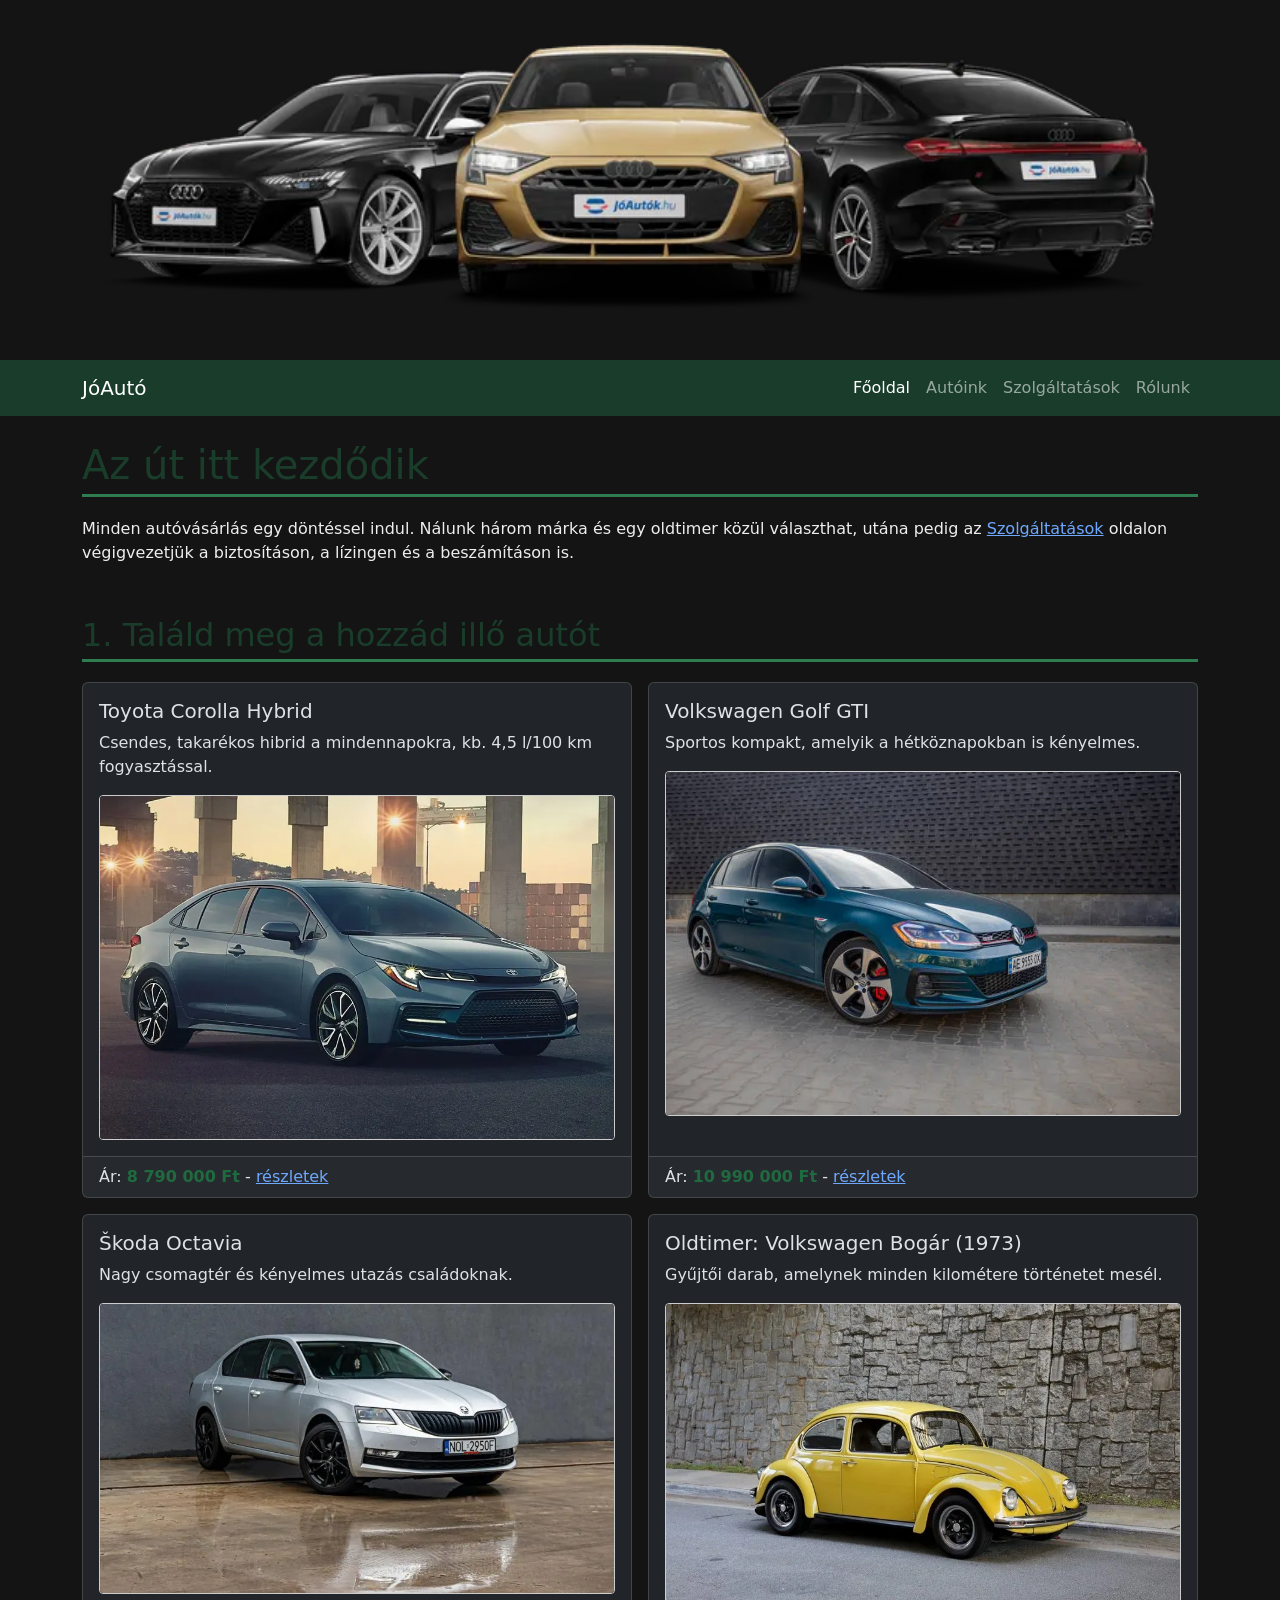
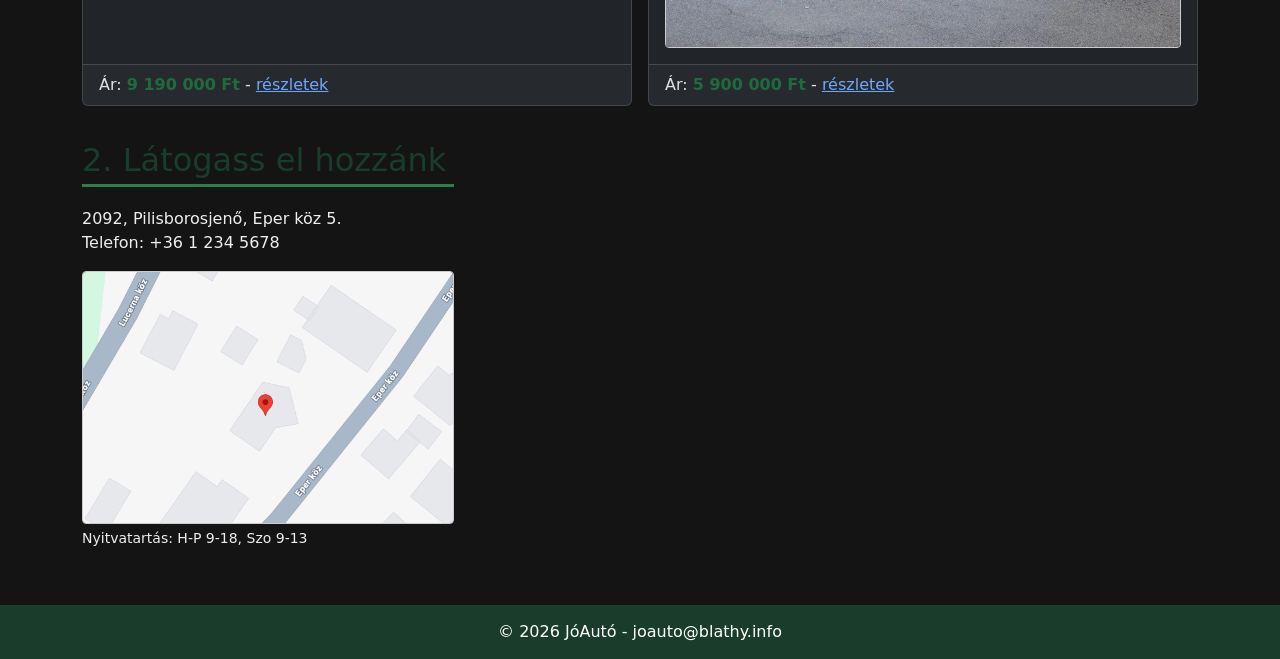
<file: index.html>
<!DOCTYPE html>
<html lang="hu" data-bs-theme="dark">
<head>
  <meta charset="UTF-8">
  <meta name="viewport" content="width=device-width, initial-scale=1">
  <meta name="description" content="JóAutó autókereskedés: Toyota, Volkswagen, Škoda és egy oldtimer. Műszaki adatok, árak, biztosítás, lízing, beszámítás és környezetbarát közlekedés.">
  <meta name="keywords" content="autókereskedés, használt autó, oldtimer, lízing, biztosítás, beszámítás, hibrid, környezetbarát">
  <meta name="author" content="Gálik Dávid - Castillo Marques Sebastian - Sándor Krisztián">
  <title>JóAutó - Autókereskedés</title>
  <link href="https://cdn.jsdelivr.net/npm/bootstrap@5.3.3/dist/css/bootstrap.min.css" rel="stylesheet">
  <link href="css/style.css" rel="stylesheet">
</head>
<body>


  <header>
    <img src="img/joauto.webp" class="hero-kep mx-auto" alt="JóAutó - az út itt kezdődik">
    <nav class="navbar navbar-expand-md navbar-dark navbar-jo">
      <div class="container">
        <a class="navbar-brand" href="index.html">JóAutó</a>
        <button class="navbar-toggler" type="button" data-bs-toggle="collapse" data-bs-target="#menu" aria-label="Menü">
          <span class="navbar-toggler-icon"></span>
        </button>
        <div class="collapse navbar-collapse" id="menu">
          <ul class="navbar-nav ms-auto">
            <li class="nav-item"><a class="nav-link active" href="index.html">Főoldal</a></li>
            <li class="nav-item"><a class="nav-link" href="oldalak/autok.html">Autóink</a></li>
            <li class="nav-item"><a class="nav-link" href="oldalak/szolgaltatasok.html">Szolgáltatások</a></li>
            <li class="nav-item"><a class="nav-link" href="oldalak/informacio.html">Rólunk</a></li>
          </ul>
        </div>
      </div>
    </nav>
  </header>

  <main class="container">

    <section class="szekcio">
      <h1 class="cim">Az út itt kezdődik</h1>
      <p class="bevezeto">Minden autóvásárlás egy döntéssel indul. Nálunk három márka és egy oldtimer közül választhat, utána pedig az <a href="oldalak/szolgaltatasok.html">Szolgáltatások</a> oldalon végigvezetjük a biztosításon, a lízingen és a beszámításon is.</p>
    </section>


    <section class="szekcio">
      <h2 class="cim">1. Találd meg a hozzád illő autót</h2>
      <div class="row g-3">

        <div class="col-12 col-md-6">
          <div class="card h-100">
            <div class="card-body">
              <h3 class="h5 card-title">Toyota Corolla Hybrid</h3>
              <p class="card-text">Csendes, takarékos hibrid a mindennapokra, kb. 4,5 l/100 km fogyasztással.</p>
              <img src="img/toyota.webp" class="kep foto" alt="Toyota Corolla Hybrid">
            </div>
            <div class="card-footer">Ár: <span class="ar">8 790 000 Ft</span> - <a href="oldalak/autok.html#toyota">részletek</a></div>
          </div>
        </div>

        <div class="col-12 col-md-6">
          <div class="card h-100">
            <div class="card-body">
              <h3 class="h5 card-title">Volkswagen Golf GTI</h3>
              <p class="card-text">Sportos kompakt, amelyik a hétköznapokban is kényelmes.</p>
              <img src="img/vw.webp" class="kep foto" alt="Volkswagen Golf GTI">
            </div>
            <div class="card-footer">Ár: <span class="ar">10 990 000 Ft</span> - <a href="oldalak/autok.html#vw">részletek</a></div>
          </div>
        </div>

        <div class="col-12 col-md-6">
          <div class="card h-100">
            <div class="card-body">
              <h3 class="h5 card-title">Škoda Octavia</h3>
              <p class="card-text">Nagy csomagtér és kényelmes utazás családoknak.</p>
              <img src="img/skoda.png" class="kep foto" alt="Škoda Octavia">
            </div>
            <div class="card-footer">Ár: <span class="ar">9 190 000 Ft</span> - <a href="oldalak/autok.html#skoda">részletek</a></div>
          </div>
        </div>

        <div class="col-12 col-md-6">
          <div class="card h-100">
            <div class="card-body">
              <h3 class="h5 card-title">Oldtimer: Volkswagen Bogár (1973)</h3>
              <p class="card-text">Gyűjtői darab, amelynek minden kilométere történetet mesél.</p>
              <img src="img/oldtimer.webp" class="kep foto" alt="Volkswagen Bogár oldtimer, 1973">
            </div>
            <div class="card-footer">Ár: <span class="ar">5 900 000 Ft</span> - <a href="oldalak/autok.html#oldtimer">részletek</a></div>
          </div>
        </div>

      </div>
    </section>
    
    <section class="szekcio">

        <div class="col-12 col-lg-4">
          <h2 class="cim">2. Látogass el hozzánk</h2>
          <p>2092, Pilisborosjenő, Eper köz 5.<br>Telefon: +36 1 234 5678</p>
          <img src="img/eper utca.png" class="kep" alt="Térkép a telephelyről">
          <p class="small mt-1 bevezeto">Nyitvatartás: H-P 9-18, Szo 9-13</p>
        </div>

      </div>
    </section>

  </main>

  <footer class="lablec">
    <div class="container">
      <p class="mb-0">&copy; 2026 JóAutó - joauto@blathy.info</p>
    </div>
  </footer>

  <script src="https://cdn.jsdelivr.net/npm/bootstrap@5.3.3/dist/js/bootstrap.bundle.min.js"></script>
</body>
</html>
</file>
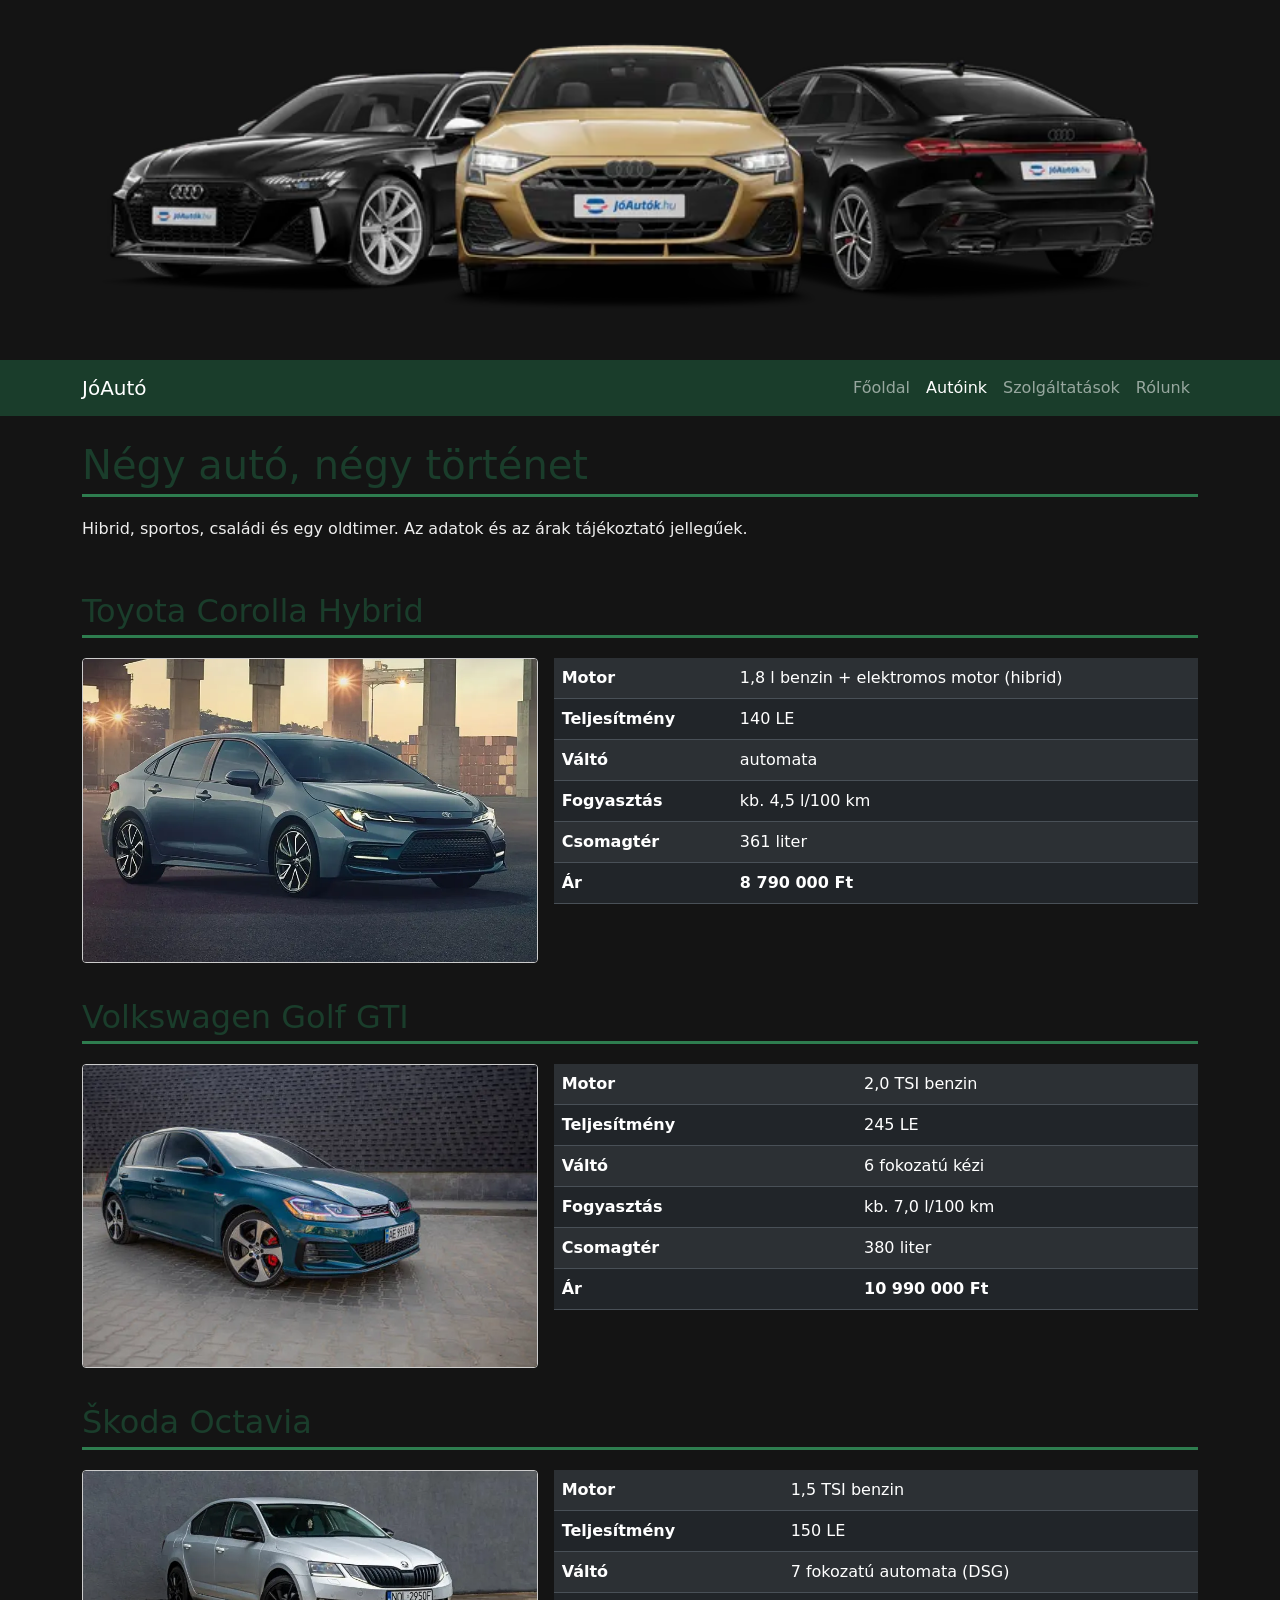
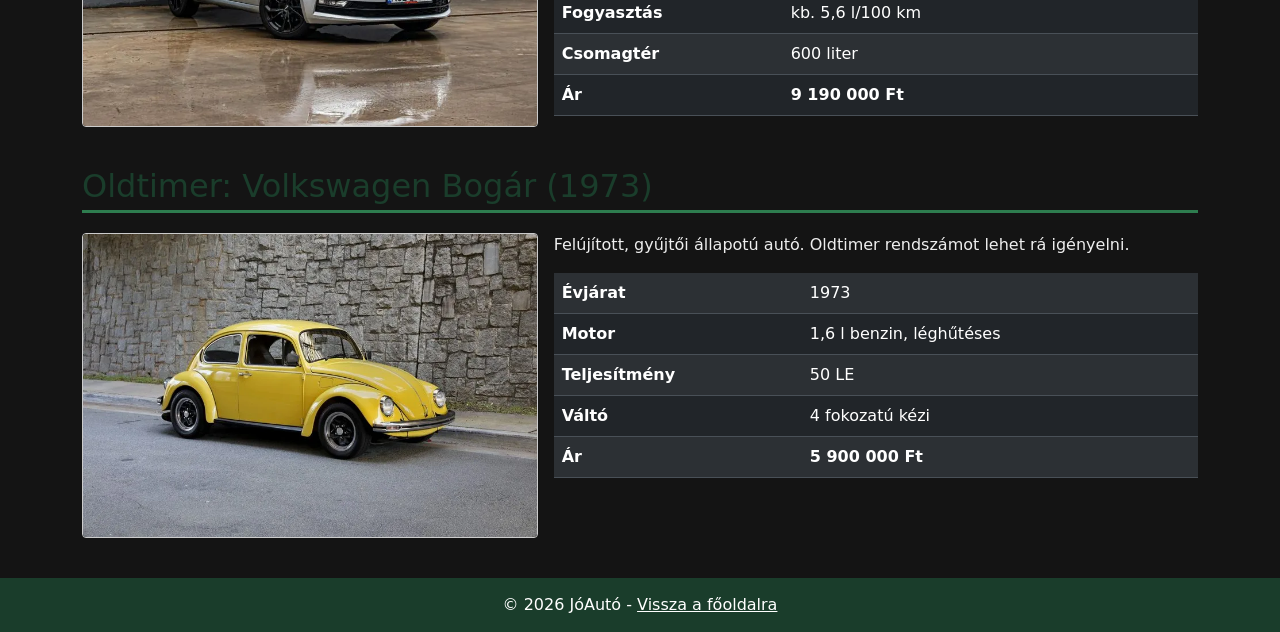
<file: oldalak/autok.html>
<!DOCTYPE html>
<html lang="hu" data-bs-theme="dark">
<head>
  <meta charset="UTF-8">
  <meta name="viewport" content="width=device-width, initial-scale=1">
  <meta name="description" content="JóAutó autóink: Toyota Corolla Hybrid, Volkswagen Golf GTI, Škoda Octavia és egy 1973-as Volkswagen Bogár oldtimer műszaki adatai és árai.">
  <meta name="keywords" content="Toyota, Volkswagen, Škoda, oldtimer, Golf GTI, műszaki adatok, autó árak">
  <meta name="author" content="Gálik Dávid - Castillo Marques Sebastian - Sándor Krisztián">
  <title>JóAutó - Autóink</title>
  <link href="https://cdn.jsdelivr.net/npm/bootstrap@5.3.3/dist/css/bootstrap.min.css" rel="stylesheet">
  <link href="../css/style.css" rel="stylesheet">
</head>
<body>

  <header>
    <img src="../img/joauto.webp" class="hero-kep" alt="JóAutó - az út itt kezdődik">
    <nav class="navbar navbar-expand-md navbar-dark navbar-jo">
      <div class="container">
        <a class="navbar-brand" href="../index.html">JóAutó</a>
        <button class="navbar-toggler" type="button" data-bs-toggle="collapse" data-bs-target="#menu" aria-label="Menü">
          <span class="navbar-toggler-icon"></span>
        </button>
        <div class="collapse navbar-collapse" id="menu">
          <ul class="navbar-nav ms-auto">
            <li class="nav-item"><a class="nav-link" href="../index.html">Főoldal</a></li>
            <li class="nav-item"><a class="nav-link active" href="autok.html">Autóink</a></li>
            <li class="nav-item"><a class="nav-link" href="szolgaltatasok.html">Szolgáltatások</a></li>
            <li class="nav-item"><a class="nav-link" href="informacio.html">Rólunk</a></li>
          </ul>
        </div>
      </div>
    </nav>
  </header>

  <main class="container">

    <section class="szekcio">
      <h1 class="cim">Négy autó, négy történet</h1>
      <p class="bevezeto">Hibrid, sportos, családi és egy oldtimer. Az adatok és az árak tájékoztató jellegűek.</p>
    </section>

    <!-- Toyota -->
    <section class="szekcio" id="toyota">
      <h2 class="cim">Toyota Corolla Hybrid</h2>
      <div class="row g-3">
        <div class="col-12 col-md-5">
          <img src="../img/toyota.webp" class="kep foto" alt="Toyota Corolla Hybrid">
        </div>
        <div class="col-12 col-md-7">
          <div class="table-responsive">
            <table class="table table-striped">
              <tbody>
                <tr><th>Motor</th><td>1,8 l benzin + elektromos motor (hibrid)</td></tr>
                <tr><th>Teljesítmény</th><td>140 LE</td></tr>
                <tr><th>Váltó</th><td>automata</td></tr>
                <tr><th>Fogyasztás</th><td>kb. 4,5 l/100 km</td></tr>
                <tr><th>Csomagtér</th><td>361 liter</td></tr>
                <tr><th>Ár</th><td class="ar">8 790 000 Ft</td></tr>
              </tbody>
            </table>
          </div>
        </div>
      </div>
    </section>

    <!-- Volkswagen -->
    <section class="szekcio" id="vw">
      <h2 class="cim">Volkswagen Golf GTI</h2>
      <div class="row g-3">
        <div class="col-12 col-md-5">
          <img src="../img/vw.webp" class="kep foto" alt="Volkswagen Golf GTI">
        </div>
        <div class="col-12 col-md-7">
          <div class="table-responsive">
            <table class="table table-striped">
              <tbody>
                <tr><th>Motor</th><td>2,0 TSI benzin</td></tr>
                <tr><th>Teljesítmény</th><td>245 LE</td></tr>
                <tr><th>Váltó</th><td>6 fokozatú kézi</td></tr>
                <tr><th>Fogyasztás</th><td>kb. 7,0 l/100 km</td></tr>
                <tr><th>Csomagtér</th><td>380 liter</td></tr>
                <tr><th>Ár</th><td class="ar">10 990 000 Ft</td></tr>
              </tbody>
            </table>
          </div>
        </div>
      </div>
    </section>

    <!-- Skoda -->
    <section class="szekcio" id="skoda">
      <h2 class="cim">Škoda Octavia</h2>
      <div class="row g-3">
        <div class="col-12 col-md-5">
          <img src="../img/skoda.png" class="kep foto" alt="Škoda Octavia">
        </div>
        <div class="col-12 col-md-7">
          <div class="table-responsive">
            <table class="table table-striped">
              <tbody>
                <tr><th>Motor</th><td>1,5 TSI benzin</td></tr>
                <tr><th>Teljesítmény</th><td>150 LE</td></tr>
                <tr><th>Váltó</th><td>7 fokozatú automata (DSG)</td></tr>
                <tr><th>Fogyasztás</th><td>kb. 5,6 l/100 km</td></tr>
                <tr><th>Csomagtér</th><td>600 liter</td></tr>
                <tr><th>Ár</th><td class="ar">9 190 000 Ft</td></tr>
              </tbody>
            </table>
          </div>
        </div>
      </div>
    </section>

    <!-- Oldtimer -->
    <section class="szekcio" id="oldtimer">
      <h2 class="cim">Oldtimer: Volkswagen Bogár (1973)</h2>
      <div class="row g-3">
        <div class="col-12 col-md-5">
          <img src="../img/oldtimer.webp" class="kep foto" alt="Volkswagen Bogár oldtimer, 1973">
        </div>
        <div class="col-12 col-md-7">
          <p>Felújított, gyűjtői állapotú autó. Oldtimer rendszámot lehet rá igényelni.</p>
          <div class="table-responsive">
            <table class="table table-striped">
              <tbody>
                <tr><th>Évjárat</th><td>1973</td></tr>
                <tr><th>Motor</th><td>1,6 l benzin, léghűtéses</td></tr>
                <tr><th>Teljesítmény</th><td>50 LE</td></tr>
                <tr><th>Váltó</th><td>4 fokozatú kézi</td></tr>
                <tr><th>Ár</th><td class="ar">5 900 000 Ft</td></tr>
              </tbody>
            </table>
          </div>
        </div>
      </div>
    </section>

  </main>

  <footer class="lablec">
    <div class="container">
      <p class="mb-0">&copy; 2026 JóAutó - <a href="../index.html">Vissza a főoldalra</a></p>
    </div>
  </footer>

  <script src="https://cdn.jsdelivr.net/npm/bootstrap@5.3.3/dist/js/bootstrap.bundle.min.js"></script>
</body>
</html>
</file>
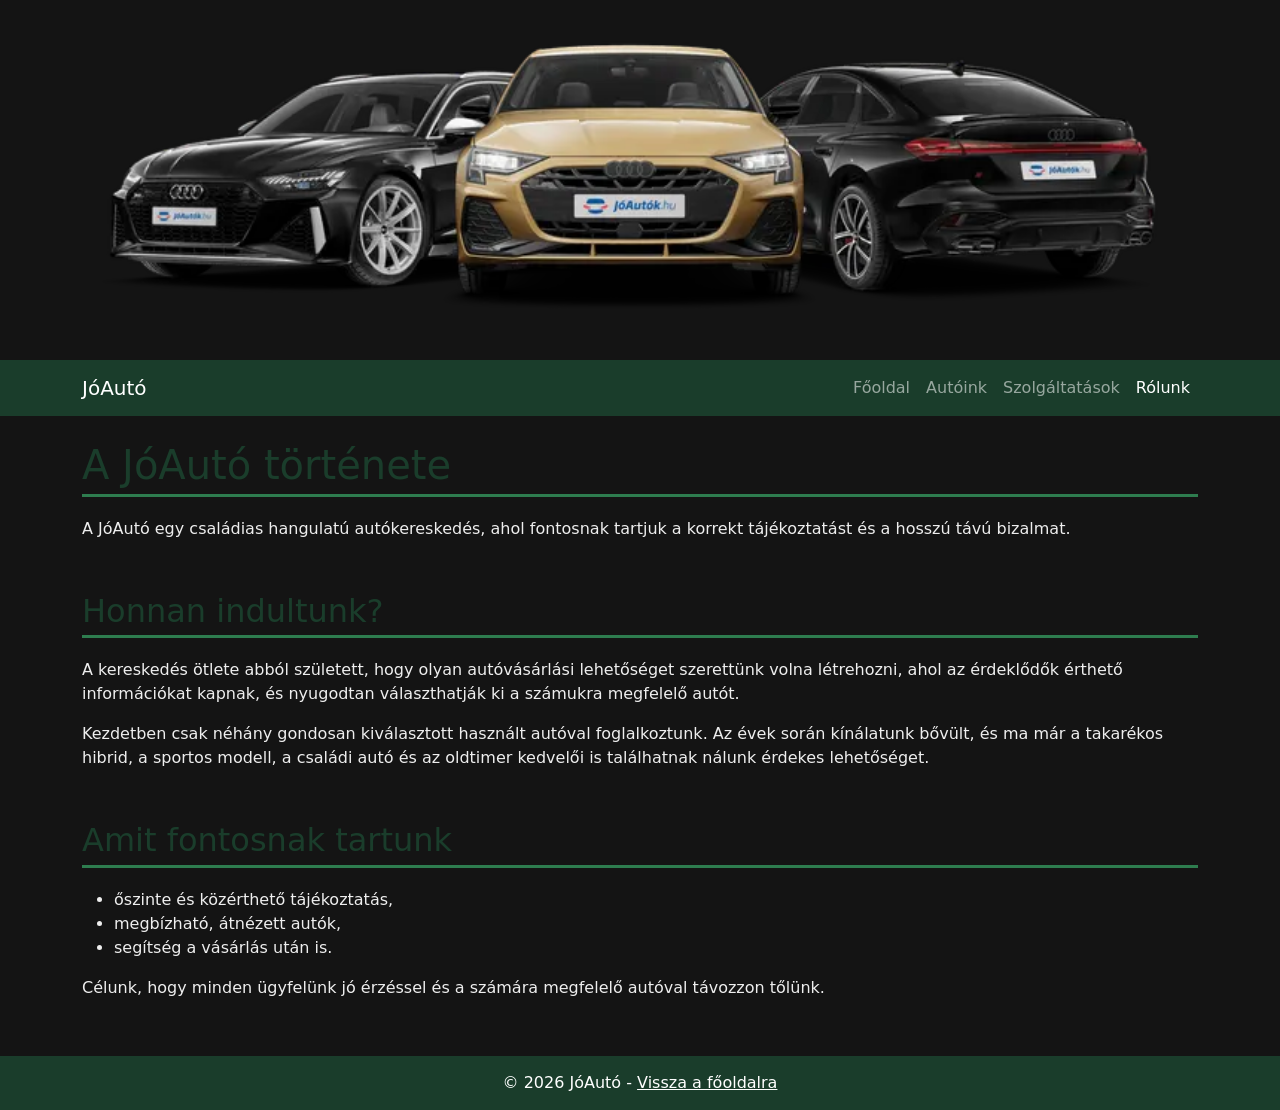
<file: oldalak/informacio.html>
<!DOCTYPE html>
<html lang="hu" data-bs-theme="dark">
<head>
  <meta charset="UTF-8">
  <meta name="viewport" content="width=device-width, initial-scale=1">
  <meta name="description" content="A JóAutó autókereskedés rövid története és bemutatkozása.">
  <meta name="keywords" content="JóAutó, autókereskedés, cégtörténet">
  <meta name="author" content="Gálik Dávid - Castillo Marques Sebastian - Sándor Krisztián">
  <title>JóAutó - Rólunk</title>
  <link href="https://cdn.jsdelivr.net/npm/bootstrap@5.3.3/dist/css/bootstrap.min.css" rel="stylesheet">
  <link href="../css/style.css" rel="stylesheet">
</head>
<body>

  <header>
    <img src="../img/joauto.webp" class="hero-kep" alt="JóAutó autókereskedés">
    <nav class="navbar navbar-expand-md navbar-dark navbar-jo">
      <div class="container">
        <a class="navbar-brand" href="../index.html">JóAutó</a>
        <button class="navbar-toggler" type="button" data-bs-toggle="collapse" data-bs-target="#menu" aria-label="Menü">
          <span class="navbar-toggler-icon"></span>
        </button>
        <div class="collapse navbar-collapse" id="menu">
          <ul class="navbar-nav ms-auto">
            <li class="nav-item"><a class="nav-link" href="../index.html">Főoldal</a></li>
            <li class="nav-item"><a class="nav-link" href="autok.html">Autóink</a></li>
            <li class="nav-item"><a class="nav-link" href="szolgaltatasok.html">Szolgáltatások</a></li>
            <li class="nav-item"><a class="nav-link active" href="informacio.html">Rólunk</a></li>
          </ul>
        </div>
      </div>
    </nav>
  </header>

  <main class="container">
    <section class="szekcio">
      <h1 class="cim">A JóAutó története</h1>
      <p class="bevezeto">A JóAutó egy családias hangulatú autókereskedés, ahol fontosnak tartjuk a korrekt tájékoztatást és a hosszú távú bizalmat.</p>
    </section>

    <section class="szekcio">
      <h2 class="cim">Honnan indultunk?</h2>
      <p>A kereskedés ötlete abból született, hogy olyan autóvásárlási lehetőséget szerettünk volna létrehozni, ahol az érdeklődők érthető információkat kapnak, és nyugodtan választhatják ki a számukra megfelelő autót.</p>
      <p>Kezdetben csak néhány gondosan kiválasztott használt autóval foglalkoztunk. Az évek során kínálatunk bővült, és ma már a takarékos hibrid, a sportos modell, a családi autó és az oldtimer kedvelői is találhatnak nálunk érdekes lehetőséget.</p>
    </section>

    <section class="szekcio">
      <h2 class="cim">Amit fontosnak tartunk</h2>
      <ul>
        <li>őszinte és közérthető tájékoztatás,</li>
        <li>megbízható, átnézett autók,</li>
        <li>segítség a vásárlás után is.</li>
      </ul>
      <p>Célunk, hogy minden ügyfelünk jó érzéssel és a számára megfelelő autóval távozzon tőlünk.</p>
    </section>
  </main>

  <footer class="lablec">
    <div class="container">
      <p class="mb-0">&copy; 2026 JóAutó - <a href="../index.html">Vissza a főoldalra</a></p>
    </div>
  </footer>

  <script src="https://cdn.jsdelivr.net/npm/bootstrap@5.3.3/dist/js/bootstrap.bundle.min.js"></script>
</body>
</html>
</file>
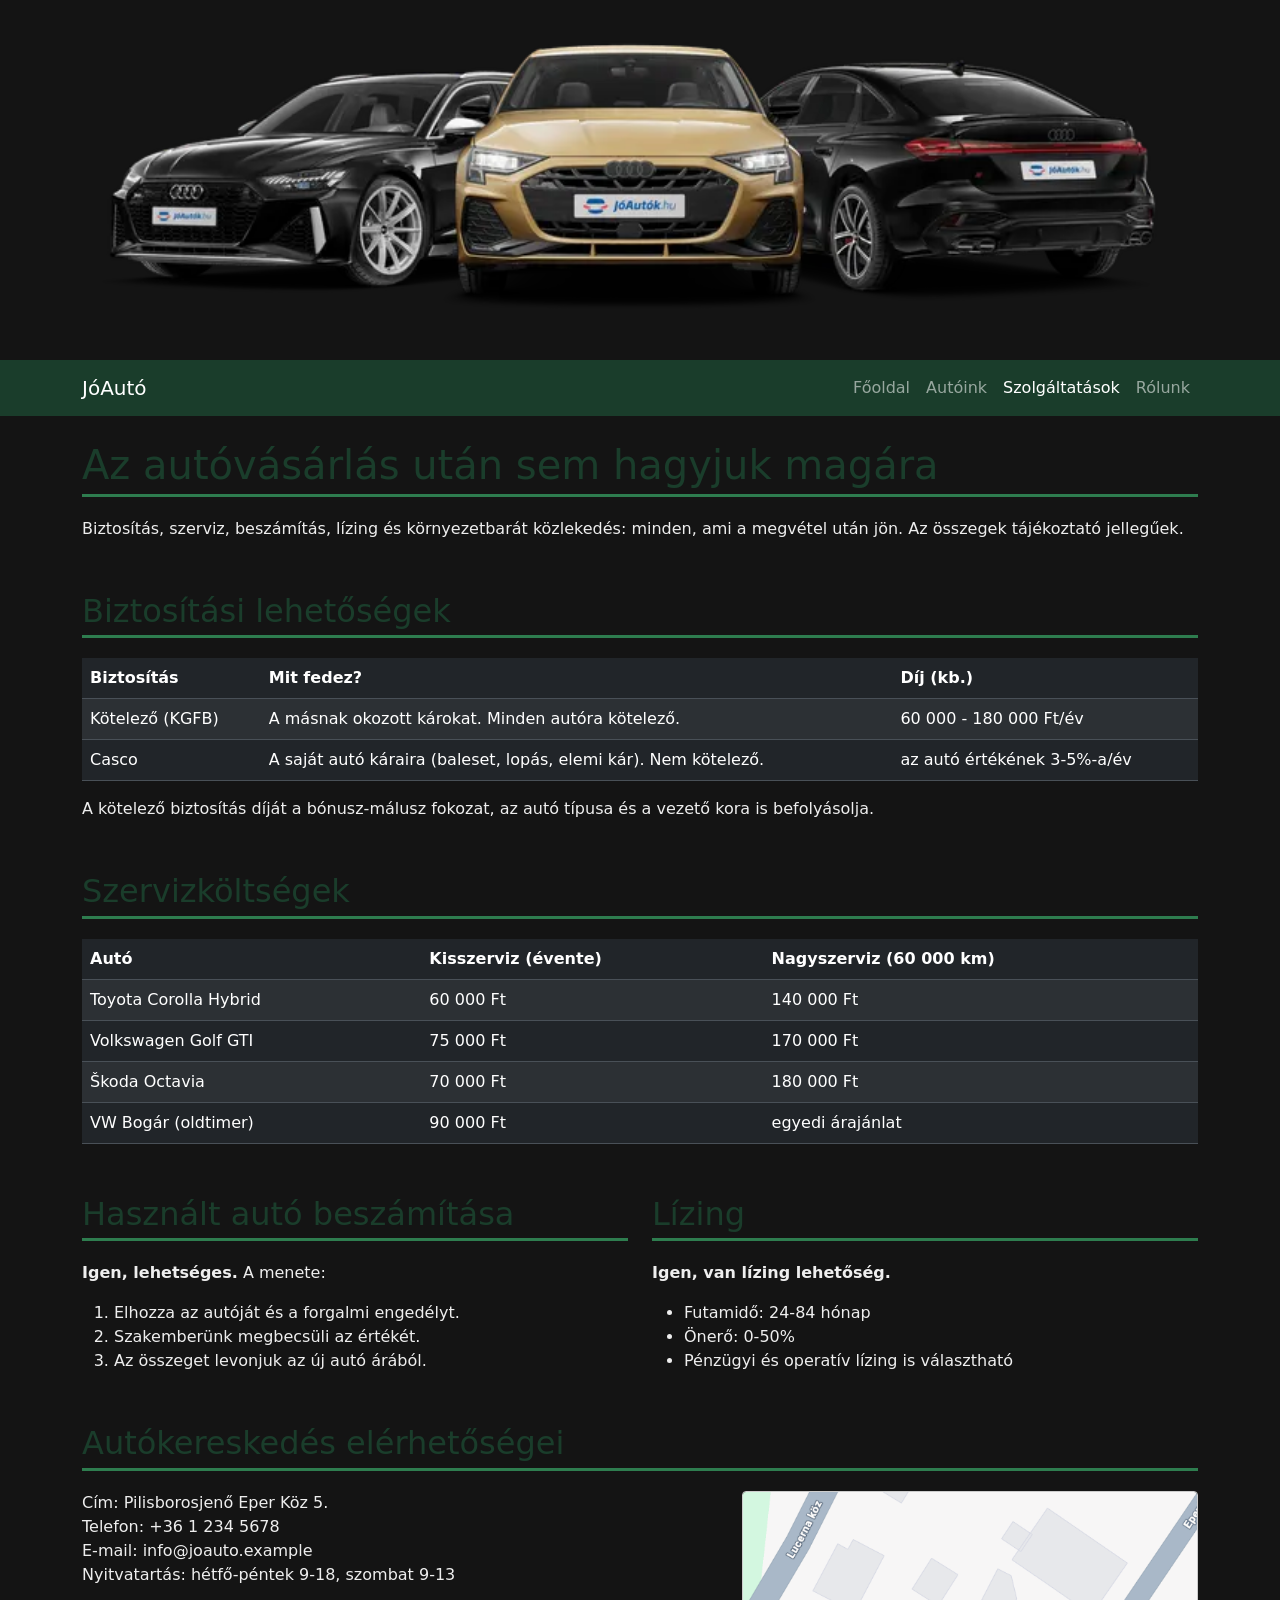
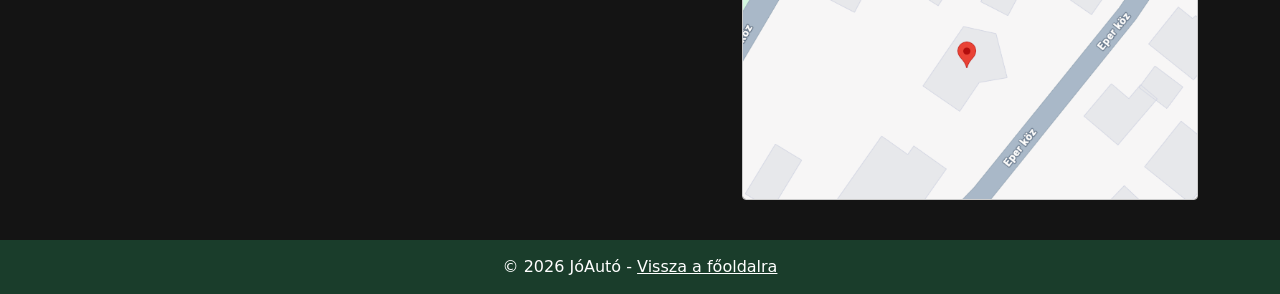
<file: oldalak/szolgaltatasok.html>
<!DOCTYPE html>
<html lang="hu" data-bs-theme="dark">
<head>
  <meta charset="UTF-8">
  <meta name="viewport" content="width=device-width, initial-scale=1">
  <meta name="description" content="JóAutó szolgáltatások: kötelező biztosítás, szervizköltségek, használt autó beszámítása, lízing, környezetbarát közlekedés és elérhetőségek.">
  <meta name="keywords" content="kötelező biztosítás, casco, szerviz, beszámítás, lízing, környezetbarát közlekedés, elérhetőség">
  <meta name="author" content="Gálik Dávid - Castillo Marques Sebastian - Sándor Krisztián">
  <title>JóAutó - Szolgáltatások</title>
  <link href="https://cdn.jsdelivr.net/npm/bootstrap@5.3.3/dist/css/bootstrap.min.css" rel="stylesheet">
  <link href="../css/style.css" rel="stylesheet">
</head>
<body>

  <header>
    <img src="../img/joauto.webp" class="hero-kep" alt="JóAutó autókereskedés">
    <nav class="navbar navbar-expand-md navbar-dark navbar-jo">
      <div class="container">
        <a class="navbar-brand" href="../index.html">JóAutó</a>
        <button class="navbar-toggler" type="button" data-bs-toggle="collapse" data-bs-target="#menu" aria-label="Menü">
          <span class="navbar-toggler-icon"></span>
        </button>
        <div class="collapse navbar-collapse" id="menu">
          <ul class="navbar-nav ms-auto">
            <li class="nav-item"><a class="nav-link" href="../index.html">Főoldal</a></li>
            <li class="nav-item"><a class="nav-link" href="autok.html">Autóink</a></li>
            <li class="nav-item"><a class="nav-link active" href="szolgaltatasok.html">Szolgáltatások</a></li>
            <li class="nav-item"><a class="nav-link" href="informacio.html">Rólunk</a></li>
          </ul>
        </div>
      </div>
    </nav>
  </header>

  <main class="container">

    <section class="szekcio">
      <h1 class="cim">Az autóvásárlás után sem hagyjuk magára</h1>
      <p class="bevezeto">Biztosítás, szerviz, beszámítás, lízing és környezetbarát közlekedés: minden, ami a megvétel után jön. Az összegek tájékoztató jellegűek.</p>
    </section>

  
    <section class="szekcio" id="biztositas">
      <h2 class="cim">Biztosítási lehetőségek</h2>
      <div class="table-responsive">
        <table class="table table-striped">
          <thead>
            <tr><th>Biztosítás</th><th>Mit fedez?</th><th>Díj (kb.)</th></tr>
          </thead>
          <tbody>
            <tr><td>Kötelező (KGFB)</td><td>A másnak okozott károkat. Minden autóra kötelező.</td><td>60 000 - 180 000 Ft/év</td></tr>
            <tr><td>Casco</td><td>A saját autó káraira (baleset, lopás, elemi kár). Nem kötelező.</td><td>az autó értékének 3-5%-a/év</td></tr>
          </tbody>
        </table>
      </div>
      <p>A kötelező biztosítás díját a bónusz-málusz fokozat, az autó típusa és a vezető kora is befolyásolja.</p>
    </section>

  
    <section class="szekcio" id="szerviz">
      <h2 class="cim">Szervizköltségek</h2>
      <div class="table-responsive">
        <table class="table table-striped">
          <thead>
            <tr><th>Autó</th><th>Kisszerviz (évente)</th><th>Nagyszerviz (60 000 km)</th></tr>
          </thead>
          <tbody>
            <tr><td>Toyota Corolla Hybrid</td><td>60 000 Ft</td><td>140 000 Ft</td></tr>
            <tr><td>Volkswagen Golf GTI</td><td>75 000 Ft</td><td>170 000 Ft</td></tr>
            <tr><td>Škoda Octavia</td><td>70 000 Ft</td><td>180 000 Ft</td></tr>
            <tr><td>VW Bogár (oldtimer)</td><td>90 000 Ft</td><td>egyedi árajánlat</td></tr>
          </tbody>
        </table>
      </div>
    </section>

    <section class="szekcio" id="finanszirozas">
      <div class="row g-4">
        <div class="col-12 col-md-6">
          <h2 class="cim">Használt autó beszámítása</h2>
          <p><strong>Igen, lehetséges.</strong> A menete:</p>
          <ol>
            <li>Elhozza az autóját és a forgalmi engedélyt.</li>
            <li>Szakemberünk megbecsüli az értékét.</li>
            <li>Az összeget levonjuk az új autó árából.</li>
          </ol>
        </div>
        <div class="col-12 col-md-6">
          <h2 class="cim">Lízing</h2>
          <p><strong>Igen, van lízing lehetőség.</strong></p>
          <ul>
            <li>Futamidő: 24-84 hónap</li>
            <li>Önerő: 0-50%</li>
            <li>Pénzügyi és operatív lízing is választható</li>
          </ul>
        </div>
      </div>
    </section>

    <section class="szekcio" id="kapcsolat">
      <h2 class="cim">Autókereskedés elérhetőségei</h2>
      <div class="row g-3">
        <div class="col-12 col-md-7">
          <ul class="list-unstyled">
            <li>Cím: Pilisborosjenő Eper Köz 5.</li>
            <li>Telefon: +36 1 234 5678</li>
            <li>E-mail: info@joauto.example</li>
            <li>Nyitvatartás: hétfő-péntek 9-18, szombat 9-13</li>
          </ul>
        </div>
        <div class="col-12 col-md-5">
          <img src="../img/eper utca.png" class="kep" alt="Térkép a telephelyről">
        </div>
      </div>
    </section>

  </main>

  <footer class="lablec">
    <div class="container">
      <p class="mb-0">&copy; 2026 JóAutó - <a href="../index.html">Vissza a főoldalra</a></p>
    </div>
  </footer>

  <script src="https://cdn.jsdelivr.net/npm/bootstrap@5.3.3/dist/js/bootstrap.bundle.min.js"></script>
</body>
</html>
</file>
<file: css/style.css>
body {
  background-color: #141414;
  color: #eeeeee;
}


.hero-kep {
  display: block;
  width: 100%;
  max-height: 360px;
  object-fit: cover;
  margin: 0 auto;
}

.navbar-jo {
  background-color: #1a3d2b;
}

.szekcio {
  padding: 25px 0 10px 0;
}

.cim {
  color: #1a3d2b;
  border-bottom: 3px solid #2e7d4f;
  padding-bottom: 5px;
  margin-bottom: 20px;
}

.ar {
  font-weight: bold;
  color: #1f6b3f;
}


.kep {
  width: 100%;
  height: auto;
  border: 1px solid #ccc;
  border-radius: 4px;
}

.lablec {
  background-color: #1a3d2b;
  color: white;
  padding: 15px 0;
  margin-top: 30px;
  text-align: center;
}

.lablec a {
  color: white;
}


@media (max-width: 576px) {
  .hero-kep {
    max-height: 160px;
    margin: 0 auto;
  }
}
</file>
